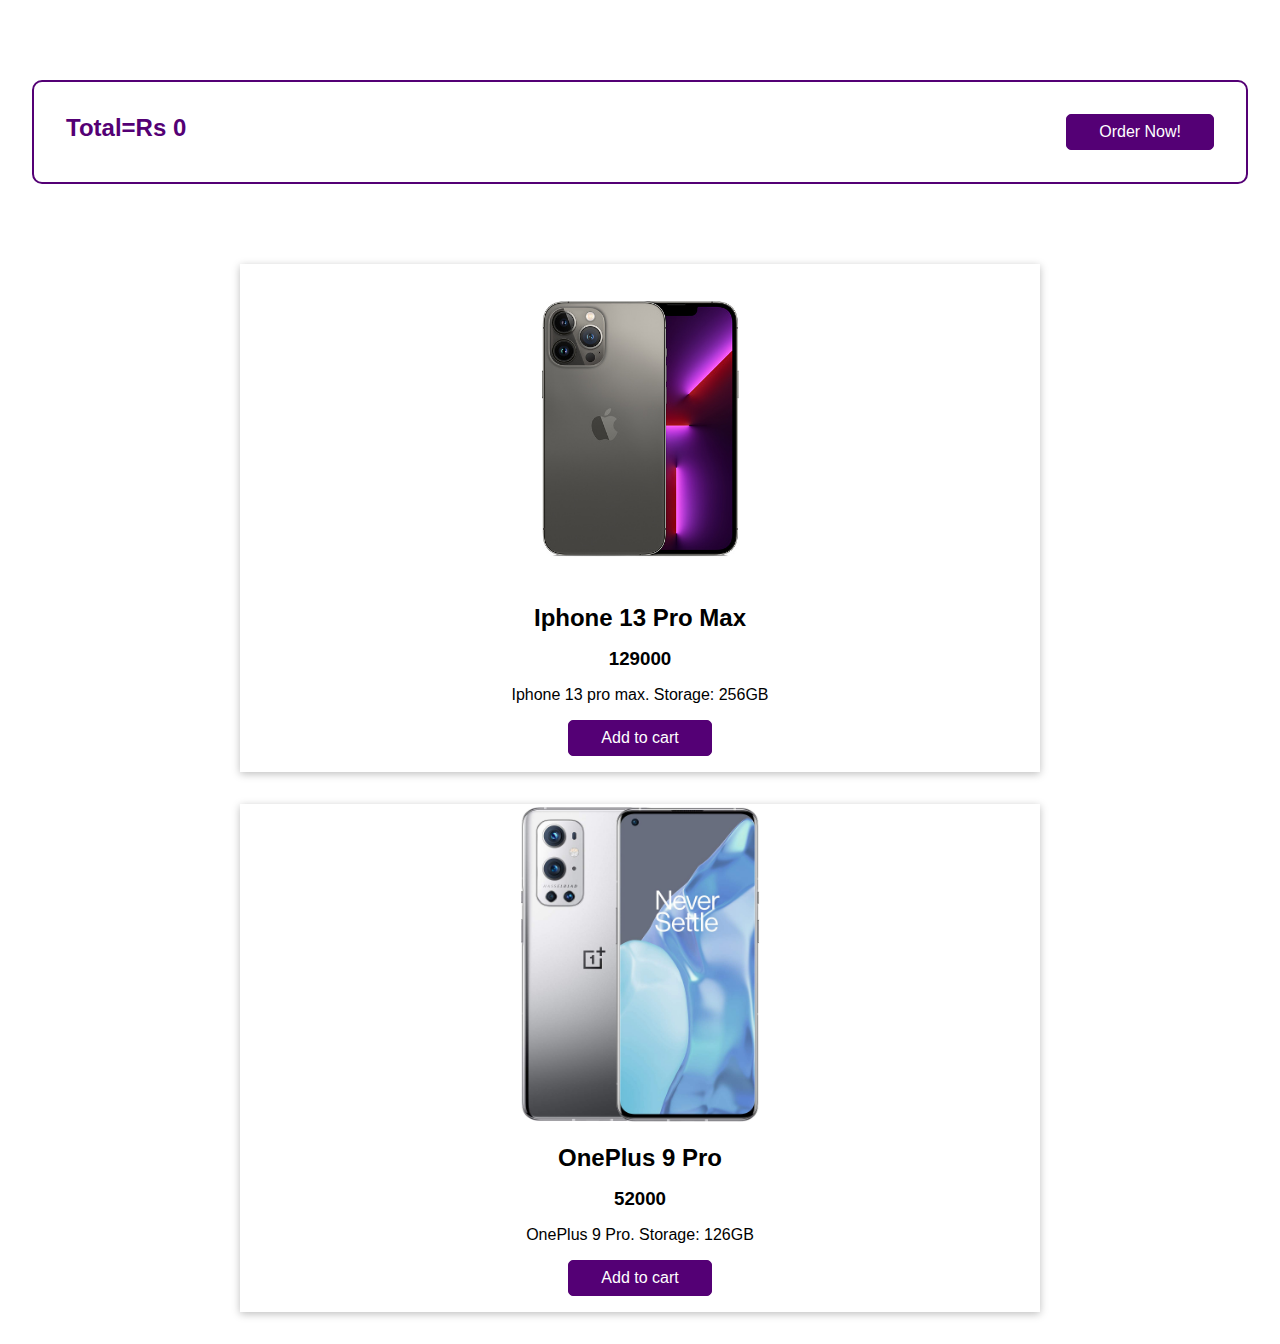
<file: Basic Shopping website/index.html>
<!DOCTYPE html>
<html lang="en">
  <head>
    <meta charset="UTF-8" />
    <meta name="viewport" content="width=device-width, initial-scale=1.0" />
    <meta http-equiv="X-UA-Compatible" content="ie=edge" />
    <title>Mini-Shop</title>
    <link rel="stylesheet" href="assets/styles/app.css">
    <script src="assets/scripts/app.js" defer></script>
  </head> 
  <body>
    <div id="app"></div>
  </body>
</html>
</file>
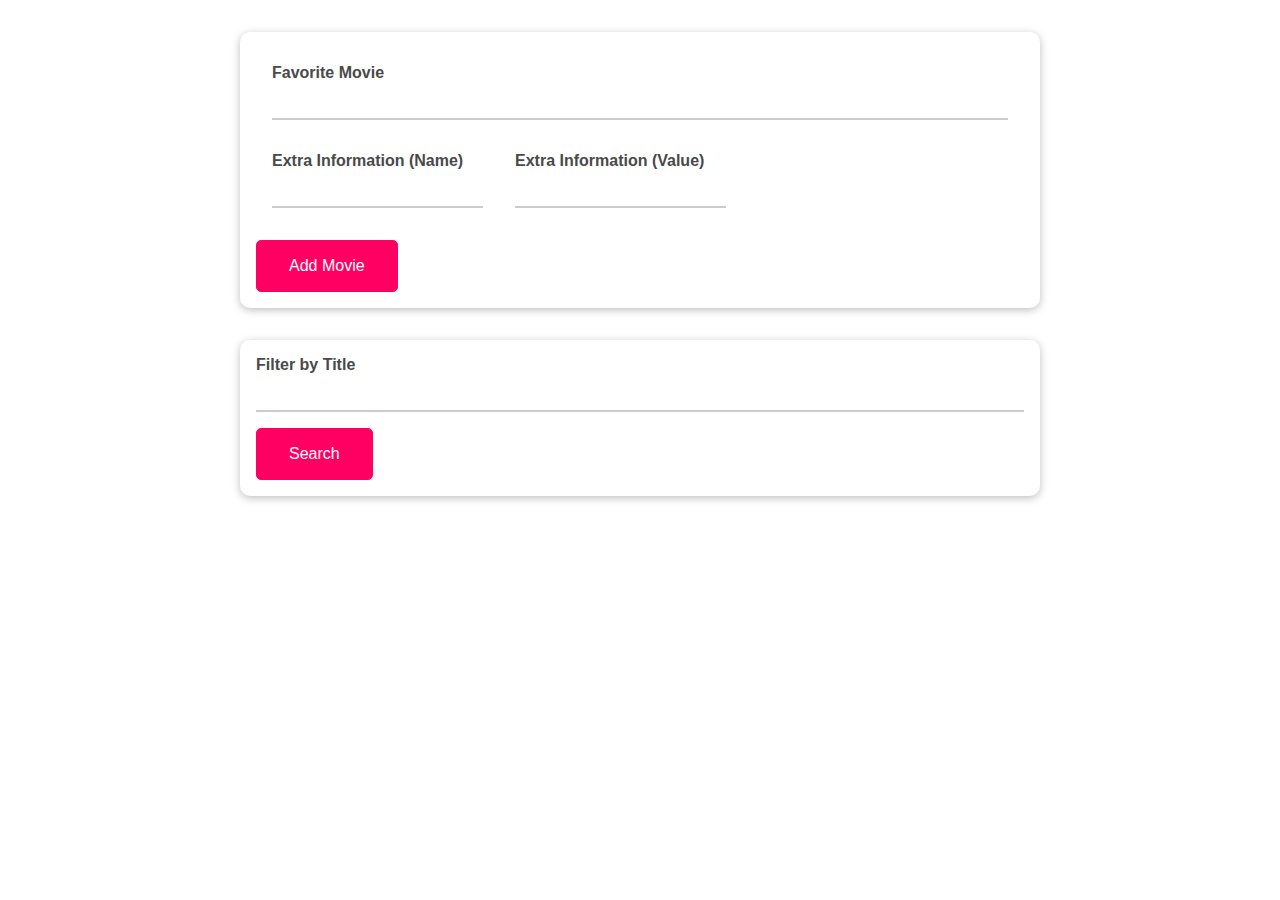
<file: Favorite Moive/index.html>
<!DOCTYPE html>
<html lang="en">
  <head>
    <meta charset="UTF-8" />
    <meta name="viewport" content="width=device-width, initial-scale=1.0" />
    <meta http-equiv="X-UA-Compatible" content="ie=edge" />
    <title>Working with Objects</title>
    <link rel="stylesheet" href="assets/styles/app.css" />
    <script src="assets/scripts/objects.js" defer></script>
  </head>
  <body>
    <section id="user-input" class="card">
      <div class="control">
        <label for="title">Favorite Movie</label>
        <input type="text" id="title" />
      </div>
      <div class="inline-controls">
        <div class="control">
          <label for="extra-name">Extra Information (Name)</label>
          <input type="text" id="extra-name" />
        </div>
        <div class="control">
          <label for="extra-value">Extra Information (Value)</label>
          <input type="text" id="extra-value" />
        </div>
      </div>
      <button id="add-movie-btn">Add Movie</button>
    </section>
    <section id="filter" class="card">
      <label for="filter-title">Filter by Title</label>
      <input type="text" id="filter-title" />
      <button id="search-btn">Search</button>
    </section>
    <ul id="movie-list" class="card"></ul>
  </body>
</html>
</file>
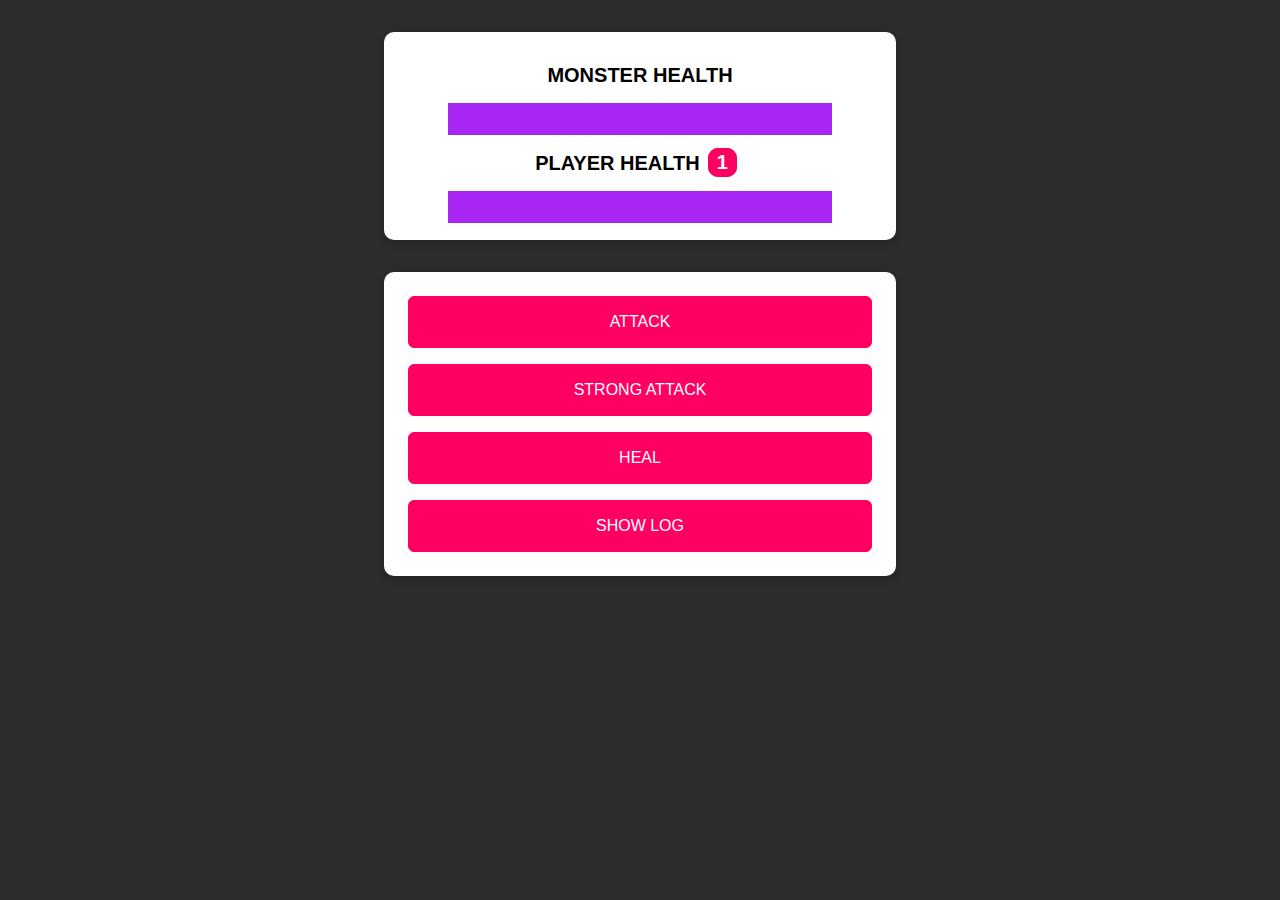
<file: Monster killer/index.html>
<!DOCTYPE html>
<html lang="en">
  <head>
    <meta charset="UTF-8" />
    <meta name="viewport" content="width=device-width, initial-scale=1.0" />
    <meta http-equiv="X-UA-Compatible" content="ie=edge" />
    <title>Monster Killer</title>
    <link rel="stylesheet" href="assets/styles/app.css" />
    <script src="assets/scripts/vendor.js" defer></script>
    <script src="assets/scripts/app.js" defer></script>
  </head>
  <body>
    <section id="health-levels">
      <h2>MONSTER HEALTH</h2>
      <progress id="monster-health" max="100" value="100">100%</progress>
      <h2>PLAYER HEALTH<span id="bonus-life">1</span></h2>
      <progress id="player-health" max="100" value="100">100%</progress>
    </section>
    <section id="controls">
      <button id="attack-btn">ATTACK</button>
      <button id="strong-attack-btn">STRONG ATTACK</button>
      <button id="heal-btn">HEAL</button>
      <button id="log-btn">SHOW LOG</button>
    </section>
  </body>
</html>
</file>
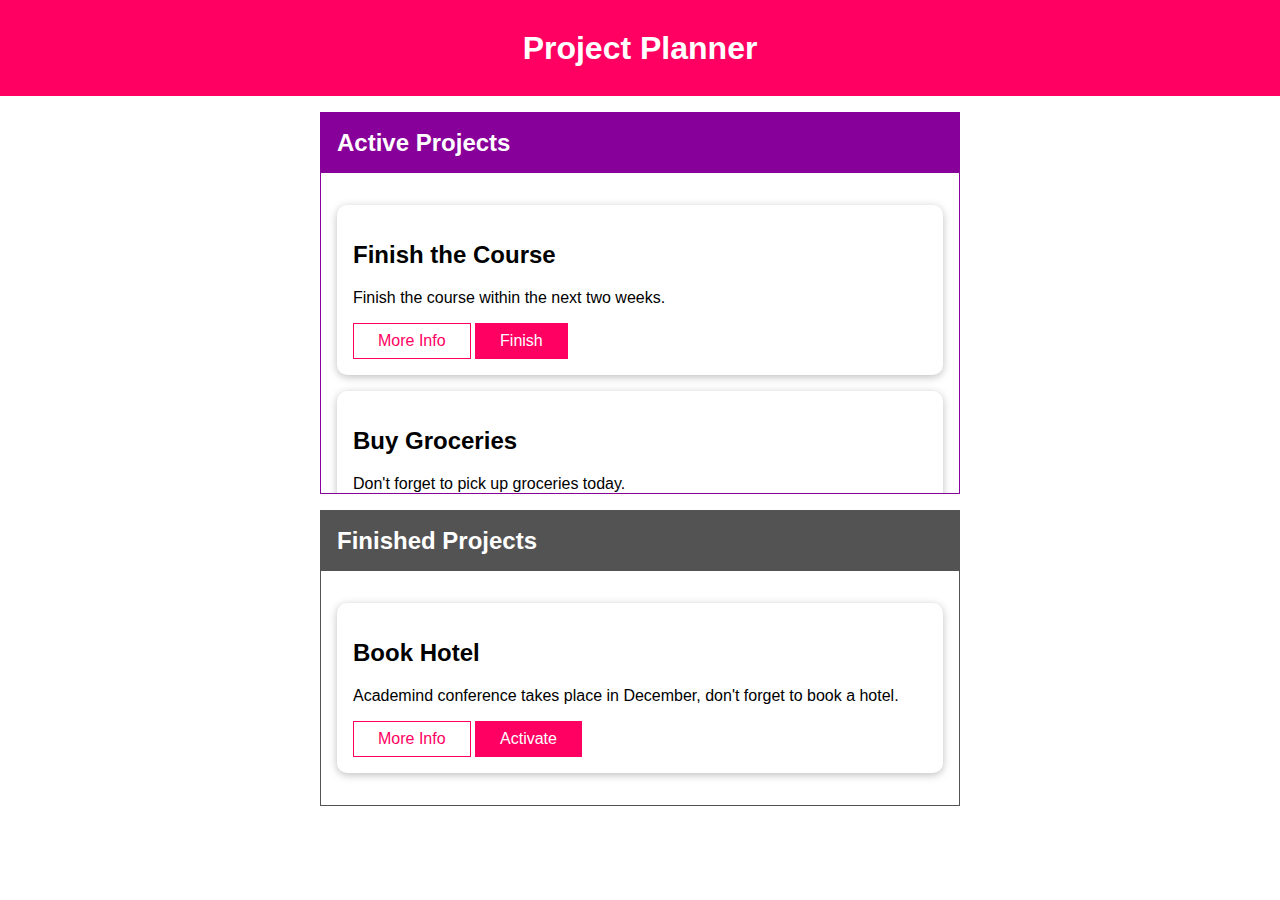
<file: Project Planner/index.html>
<!DOCTYPE html>
<html lang="en">
  <head>
    <meta charset="UTF-8" />
    <meta name="viewport" content="width=device-width, initial-scale=1.0" />
    <meta http-equiv="X-UA-Compatible" content="ie=edge" />
    <title>Project Board</title>
    <link rel="stylesheet" href="assets/styles/app.css" />
    <script src="assets/scripts/app.js" defer></script>
  </head>
  <body>
    <template id='temp'>
      <h2>More Info</h2>
      <p></p>
    </template>
    <header id="main-header">
      <h1>Project Planner</h1>
    </header>
    <section id="active-projects">
      <header>
        <h2>Active Projects</h2>
      </header>
      <ul>
        <li
          id="p1"
          data-extra-info="Got lifetime access, but would be nice to finish it soon!"
          class="card"
          draggable="true"
        >
          <h2>Finish the Course</h2>
          <p>Finish the course within the next two weeks.</p>
          <button class="alt">More Info</button>
          <button>Finish</button>
        </li>
        <li
          id="p2"
          data-extra-info="Not really a business topic but still important."
          class="card"
          draggable="true"
        >
          <h2>Buy Groceries</h2>
          <p>Don't forget to pick up groceries today.</p>
          <button class="alt">More Info</button>
          <button>Finish</button>
        </li>
      </ul>
    </section>
    <section id="finished-projects">
      <header>
        <h2>Finished Projects</h2>
      </header>
      <ul>
        <li
          id="p3"
          data-extra-info="Super important conference! Fictional but still!"
          class="card"
          draggable="true"
        >
          <h2>Book Hotel</h2>
          <p>
            Academind conference takes place in December, don't forget to book a
            hotel.
          </p>
          <button class="alt">More Info</button>
          <button>Activate</button>
        </li>
      </ul>
    </section>
  </body>
</html>
</file>
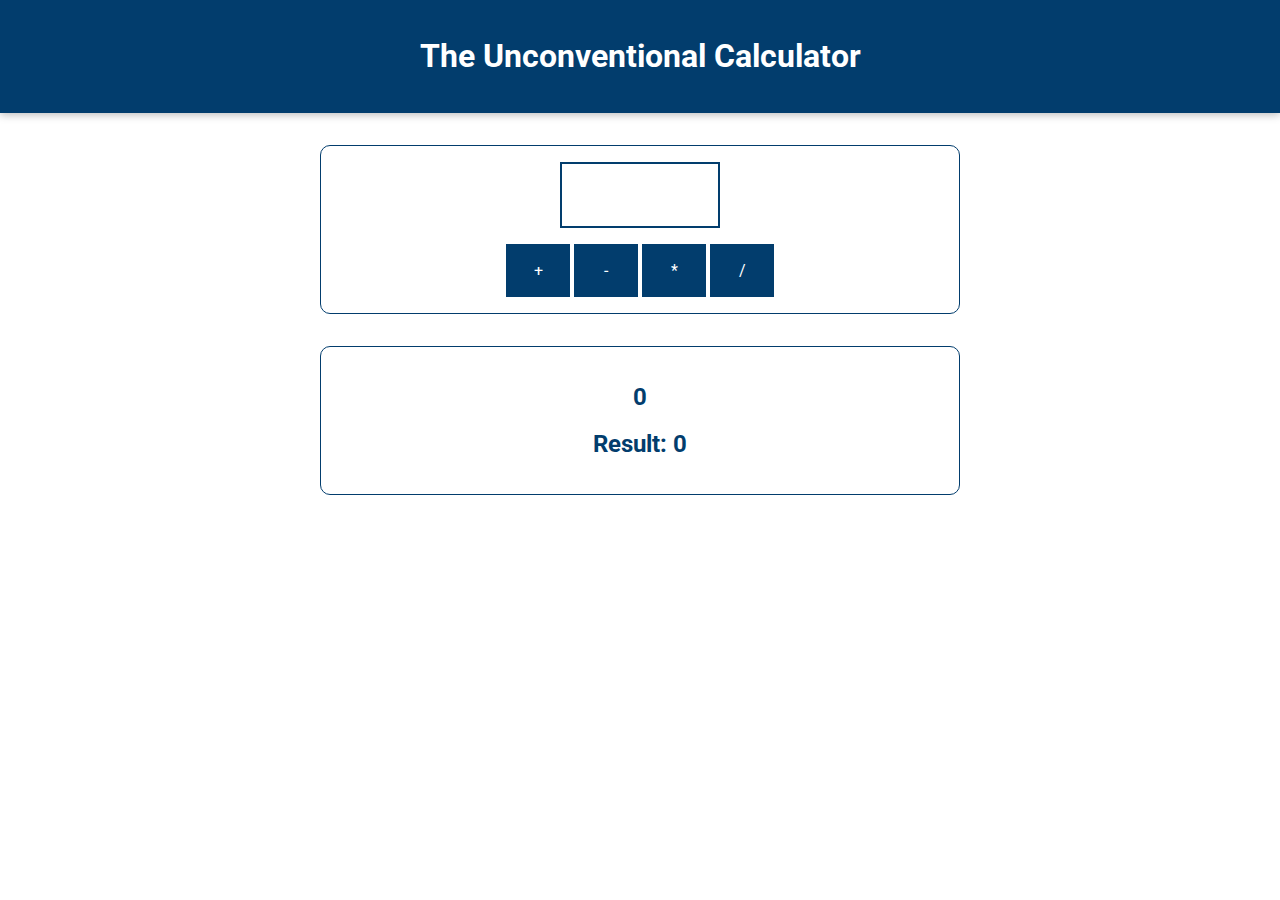
<file: Unconvensional Calculator/index.html>
<!DOCTYPE html>
<html lang="en">
  <head>
    <meta charset="UTF-8" />
    <meta name="viewport" content="width=device-width, initial-scale=1.0" />
    <meta http-equiv="X-UA-Compatible" content="ie=edge" />
    <title>Basics</title>
    <link
      href="https://fonts.googleapis.com/css?family=Roboto:400,700&display=swap"
      rel="stylesheet"
    />
    <link rel="stylesheet" href="assets/styles/app.css" />
     <script src="assets/scripts/vendor.js" defer></script>
    <script src="assets/scripts/app.js" defer></script>
  </head>
  <body>
    <header>
      <h1>The Unconventional Calculator</h1>
    </header>

    <section id="calculator">
      <input type="number" id="input-number" />
      <div id="calc-actions">
        <button type="button" id="btn-add">+</button>
        <button type="button" id="btn-subtract">-</button>
        <button type="button" id="btn-multiply">*</button>
        <button type="button" id="btn-divide">/</button>
      </div>
    </section>
    <section id="results">
      <h2 id="current-calculation">0</h2>
      <h2>Result: <span id="current-result">0</span></h2>
    </section>
  </body>
</html>
</file>
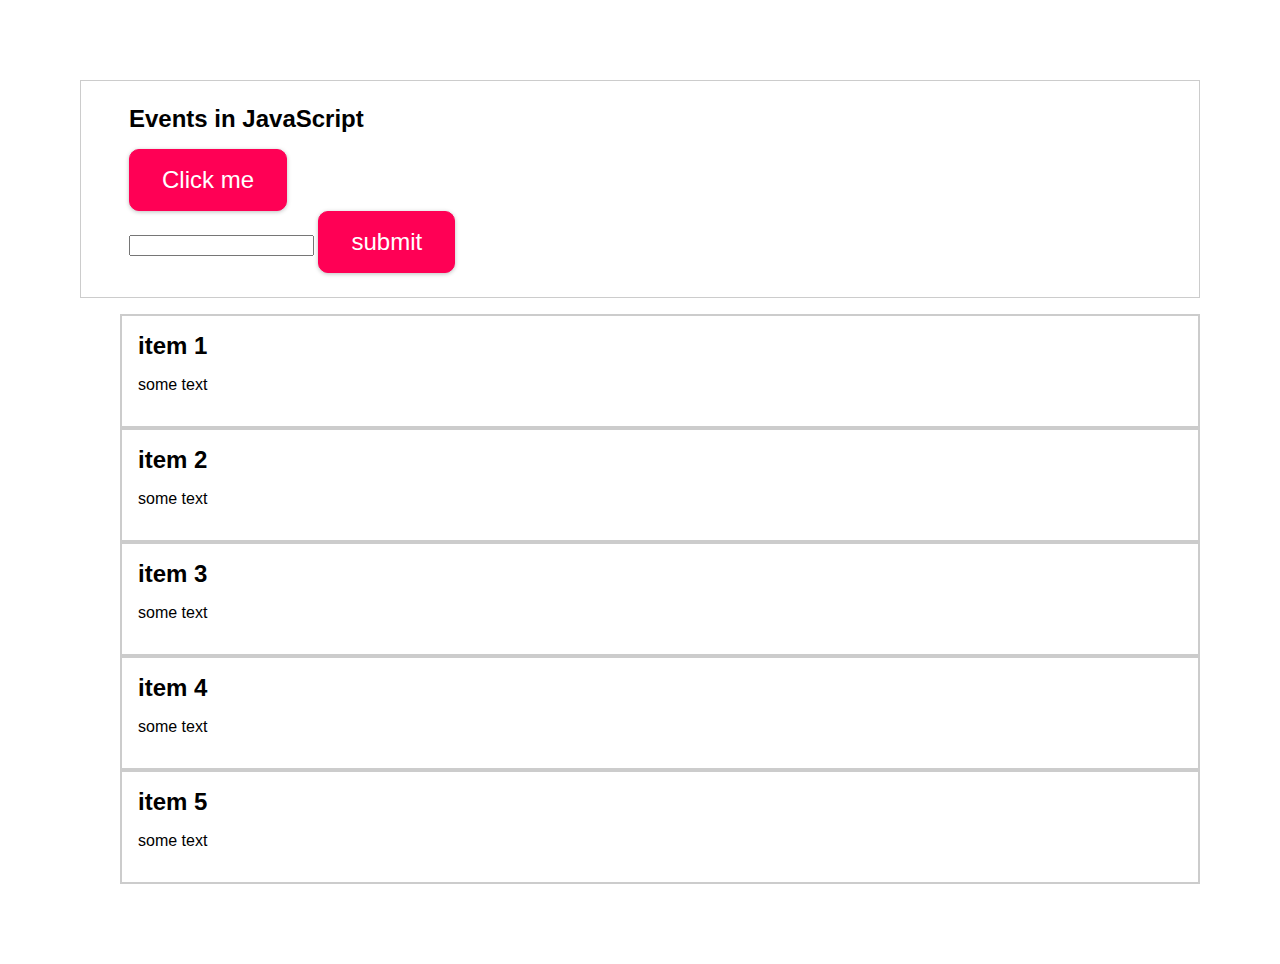
<file: Event Listener/events.html>
<!DOCTYPE html>
<html lang="en">
  <head>
    <meta charset="UTF-8" />
    <meta name="viewport" content="width=device-width, initial-scale=1.0" />
    <meta http-equiv="X-UA-Compatible" content="ie=edge" />
    <title>Events!</title>
    <link rel="stylesheet" href="assets/styles/events.css" />
    <script src="assets/scripts/events.js" defer></script>
  </head>
  <body>
    <div>
      <h2>Events in JavaScript</h2>
      <button>Click me</button>

      <form>
        <label for="text">
          <input type="text">
          <button type="submit">submit</button>
      </form>
    </div>
    <ul>
      <li><h2>item 1</h2><p>some text</p></li>
      <li><h2>item 2</h2><p>some text</p></li>
      <li><h2>item 3</h2><p>some text</p></li>
      <li><h2>item 4</h2><p>some text</p></li>
      <li><h2>item 5</h2><p>some text</p></li>
    </ul>
  </body>
</html>
</file>
<file: Basic Shopping website/assets/styles/app.css>
* {
  box-sizing: border-box;
}

html {
  font-family: sans-serif;
}

body {
  margin: 0;
}

header {
  position: fixed;
  top: 0;
  left: 0;
  height: 4rem;
  width: 100%;
  display: flex;
  justify-content: center;
  align-items: center;
  background: #540075;
  box-shadow: 0 2px 6px rgba(0, 0, 0, 0.26);
}

header h1 {
  color: white;
  font-size: 2rem;
}

button {
  background: #540075;
  color: white;
  border: 1px solid #540075;
  border-radius: 5px;
  padding: 0.5rem 2rem;
  font: inherit;
  cursor: pointer;
}

button:focus {
  outline: none;
}

button:hover,
button:active {
  background: #790fa3;
  border-color: #790fa3;
}

.cart {
  margin: 5rem 2rem;
  border: 2px solid #540075;
  border-radius: 10px;
  padding: 2rem;
  display: flex;
  justify-content: space-between;
}

.cart h2 {
  margin: 0;
  font-size: 1.5rem;
  color: #540075;
}

.product-list {
  list-style: none;
  margin: 0 2rem;
  padding: 0;
}

.product-item {
  margin: 2rem auto;
  box-shadow: 0 2px 8px rgba(0, 0, 0, 0.26);
  width: 50rem;
  max-width: 90%;
}

.product-item img {
  width: 100%;
  height: 20rem;
  object-fit: contain;
}

.product-item__content {
  padding: 1rem;
  text-align: center;
}

.product-item h2,
.product-item h3 {
  margin: 0 0 1rem 0;
}
</file>
<file: Favorite Moive/assets/styles/app.css>
* {
  box-sizing: border-box;
}

html {
  font-family: sans-serif;
}

body {
  margin: 0;
}

label {
  font-weight: bold;
  display: block;
  color: #494949;
}

input {
  font: inherit;
  border: none;
  border-bottom: 2px solid #ccc;
  color: #494949;
  width: 100%;
  display: block;
  margin: 1rem 0;
}

input:focus {
  outline: none;
  border-color: #ff0062;
}

button {
  font: inherit;
  border: 1px solid #ff0062;
  color: white;
  padding: 1rem 2rem;
  border-radius: 5px;
  background: #ff0062;
  cursor: pointer;
}

button:focus {
  outline: none;
}

button:hover,
button:active {
  background: #ff3482;
  border-color: #ff3482;
}

.card {
  padding: 1rem;
  border-radius: 10px;
  box-shadow: 0 2px 8px rgba(0, 0, 0, 0.26);
}

.inline-controls {
  display: flex;
}

.control {
  margin: 1rem;
}

#user-input,
#movie-list,
#filter {
  width: 50rem;
  max-width: 90%;
  margin: 2rem auto;
}

#movie-list {
  display: none;
  list-style: none;
  padding: 1rem;
}

#movie-list.visible {
  display: block;
}

#movie-list li {
  margin: 1rem;
  color: #ff0062;
  font-weight: bold;
  font-size: 1.5rem;
}
</file>
<file: Monster killer/assets/styles/app.css>
html {
  font-family: sans-serif;
}

body {
  background: #2c2c2c;
}

h2 {
  font-size: 1.25rem;
  margin: 1rem 0.5rem;
}

progress {
  -webkit-appearance: none;
  -moz-appearance: none;
  appearance: none;
  width: 80%;
  height: 2rem;
  color: #ff0062;
  border: 1px solid #a927f5;
}

progress[value]::-webkit-progress-bar,
progress[value] {
  background-color: #eee;
  box-shadow: 0 2px 5px rgba(0, 0, 0, 0.25) inset;
}

progress[value]::-webkit-progress-value {
  background-color: #a927f5;
  transition: all 0.2s ease-out;
}

progress[value]::-moz-progress-bar {
  background-color: #a927f5;
  transition: all 0.2s ease-out;
}

button {
  font: inherit;
  background: #ff0062;
  border: 1px solid #ff0062;
  color: white;
  padding: 1rem 2rem;
  border-radius: 6px;
  cursor: pointer;
  margin: 0.5rem;
}

button:focus {
  outline: none;
}

button:hover,
button:active {
  background: #a927f5;
  border-color: #a927f5;
}

#health-levels,
#controls {
  margin: 2rem auto;
  width: 30rem;
  text-align: center;
  border-radius: 10px;
  padding: 1rem;
  box-shadow: 0 2px 8px rgba(0, 0, 0, 0.25);
  background: white;
}

#controls {
  display: flex;
  flex-direction: column;
}

#bonus-life {
  font-weight: bold;
  color: white;
  background: #ff0062;
  border: 1px solid #ff0062;
  padding: 0.15rem 0.5rem;
  border-radius: 10px;
  text-align: center;
  margin: 0 0.5rem;
}
</file>
<file: Project Planner/assets/styles/app.css>
* {
  box-sizing: border-box;
}

html {
  font-family: sans-serif;
}

body {
  margin: 0;
}

#main-header {
  width: 100%;
  height: 6rem;
  display: flex;
  justify-content: center;
  align-items: center;
  background: #ff0062;
}

#main-header h1 {
  color: white;
  margin: 0;
}

footer {
  position: absolute;
  bottom: 0;
  left: 0;
  width: 100%;
  text-align: center;
}

ul {
  list-style: none;
  margin: 0;
  padding: 0;
}

li {
  margin: 1rem 0;
}

section {
  margin: 1rem auto;
  width: 40rem;
  max-width: 90%;
}

section ul {
  padding: 1rem;
  max-height: 20rem;
  overflow: scroll;
}

section > h2 {
  color: white;
  margin: 0;
}

button {
  font: inherit;
  background: #ff0062;
  color: white;
  border: 1px solid #ff0062;
  padding: 0.5rem 1.5rem;
  cursor: pointer;
}

button.alt {
  background: white;
  color: #ff0062;
}

button:focus {
  outline: none;
}

button:hover,
button:active {
  background: #ff2579;
  border-color: #ff2579;
  color: white;
}

.card {
  border-radius: 10px;
  box-shadow: 0 2px 8px rgba(0, 0, 0, 0.26);
  padding: 1rem;
  background: white;
}

.draggable {
  background-color: #ffe0ef;
}

#active-projects {
  border: 1px solid #870099;
}

#active-projects > header {
  background: #870099;
  padding: 1rem;
  display: flex;
  justify-content: space-between;
  align-items: center;
}

#active-projects header h2 {
  color: white;
  margin: 0;
}

#finished-projects {
  border: 1px solid #535353;
}

#finished-projects > header {
  background: #535353;
  padding: 1rem;
  display: flex;
  justify-content: space-between;
  align-items: center;
}

#finished-projects header h2 {
  color: white;
  margin: 0;
}
</file>
<file: Unconvensional Calculator/assets/styles/app.css>
* {
  box-sizing: border-box;
}

html {
  font-family: 'Roboto', open-sans;
}

body {
  margin: 0;
}

header {
  background: #023d6d;
  color: white;
  padding: 1rem;
  text-align: center;
  box-shadow: 0 2px 8px rgba(0, 0, 0, 0.26);
  width: 100%;
}

#results,
#calculator {
  margin: 2rem auto;
  width: 40rem;
  max-width: 90%;
  border: 1px solid #023d6d;
  border-radius: 10px;
  padding: 1rem;
  color: #023d6d;
}

#results {
  text-align: center;
}

#calculator input {
  font: inherit;
  font-size: 3rem;
  border: 2px solid #023d6d;
  width: 10rem;
  padding: 0.15rem;
  margin: auto;
  display: block;
  color: #023d6d;
  text-align: center;
}

#calculator input:focus {
  outline: none;
}

#calculator button {
  font: inherit;
  background: #023d6d;
  color: white;
  border: 1px solid #023d6d;
  padding: 1rem;
  cursor: pointer;
}

#calculator button:focus {
  outline: none;
}

#calculator button:hover,
#calculator button:active {
  background: #084f88;
  border-color: #084f88;
}

#calc-actions button {
  width: 4rem;
}

#calc-actions {
  margin-top: 1rem;
  text-align: center;
}
</file>
<file: Event Listener/assets/styles/events.css>
body {
  margin: 5rem;
  font-family: sans-serif;
}

div {
  border: 1px solid #ccc;
  padding: 1.5rem 3rem;
}

h2 {
  margin: 0 0 1rem 0;
}

button {
  font: inherit;
  font-size: 1.5rem;
  padding: 1rem 2rem;
  border: 1px solid #ff0055;
  background: #ff0055;
  color: white;
  cursor: pointer;
  border-radius: 10px;
  box-shadow: 0 1px 4px rgba(0, 0, 0, 0.26);
  transition: all 0.3s;
}

button:focus {
  outline: none;
}

button:hover,
button:active {
  background: #e92f6d;
  border-color: #e92f6d;
  box-shadow: 0 1px 8px rgba(0, 0, 0, 0.26);
}

ul{
  list-style: none;
}
li{
  padding: 1rem;
  border: 2px solid #ccc;
}

.highlight{
  background-color: red;
}
</file>
